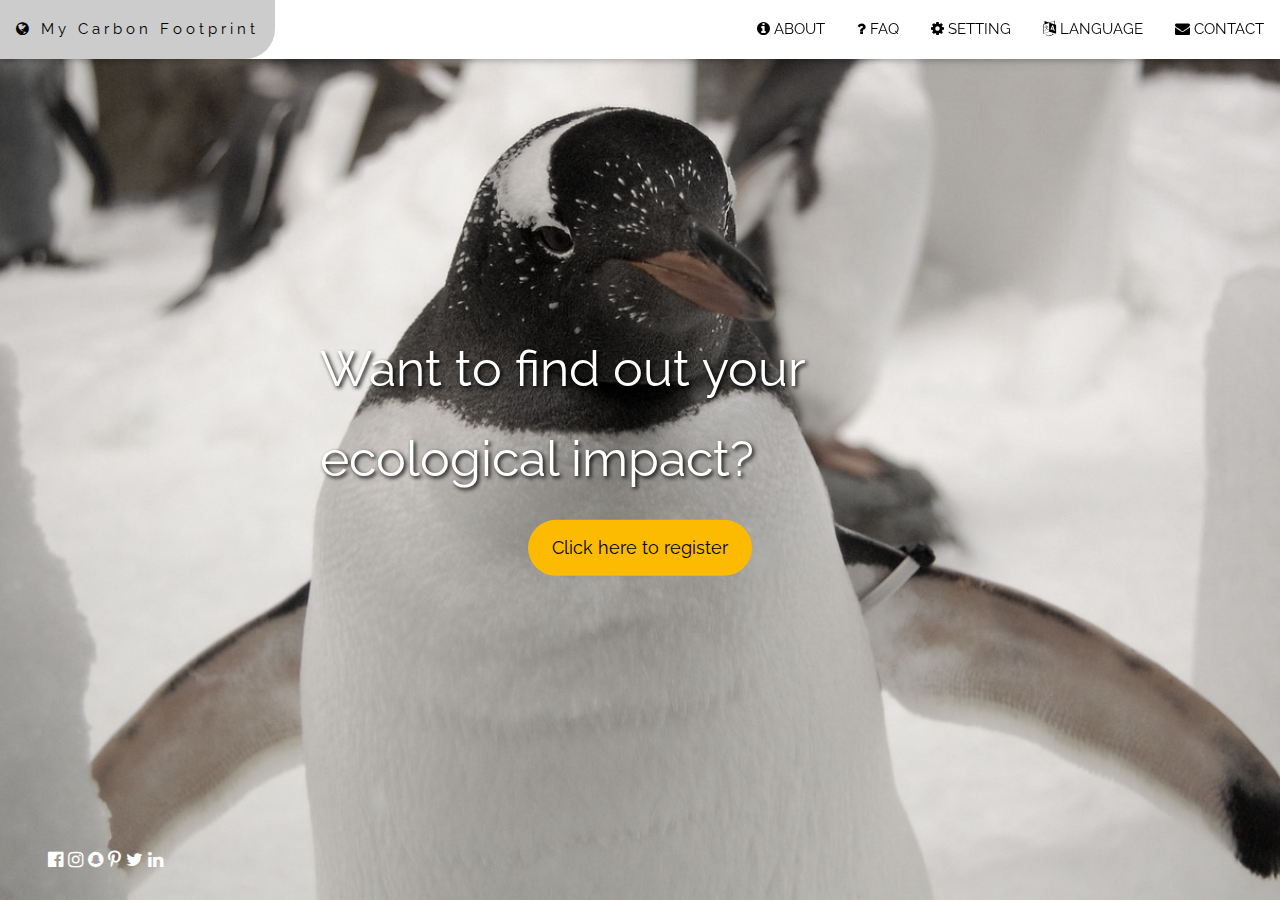
<file: index.html>
<!DOCTYPE html>
<html>
<head>
<title>Carbon Footprint</title>
<meta charset="UTF-8">
<meta name="viewport" content="width=device-width, initial-scale=1">
<link rel="stylesheet" href="https://www.w3schools.com/w3css/4/w3.css">
<link rel="stylesheet" href="https://fonts.googleapis.com/css?family=Raleway">
<link rel="stylesheet" href="https://cdnjs.cloudflare.com/ajax/libs/font-awesome/4.7.0/css/font-awesome.min.css">
<link rel="stylesheet" href="main.css">
</head>
<body>

<!-- Navbar (sit on top) -->
<div class="w3-top">
    <div class="w3-bar w3-white w3-card" id="myNavbar">
        <a href="#home" class="w3-bar-item w3-button w3-wide custom-home-background-colour"><i class="fa fa-globe"></i> My Carbon Footprint</a>
            <!-- Right-sided navbar links -->
            <div class="w3-right w3-hide-small">
                <a href="#about" class="w3-bar-item w3-button"><i class="fa fa-info-circle"></i> ABOUT</a>
                <a href="#faq" class="w3-bar-item w3-button"><i class="fa fa-question"></i> FAQ</a>
                <a href="#setting" class="w3-bar-item w3-button"><i class="fa fa-cog"></i> SETTING</a>
                <a href="#language" class="w3-bar-item w3-button"><i class="fa fa-language"></i> LANGUAGE</a>
                <a href="#contact" class="w3-bar-item w3-button"><i class="fa fa-envelope"></i> CONTACT</a>
            </div>
        </a>
    </div>
</div>

<!-- Header with full-height image -->
<header class="custom-background-image w3-display-container" id="home"></header>
<div class="w3-display-middle">
    <span class="custom-heading-text">Want to find out your ecological impact?</span><br>
    <div class="w3-center"><button class="w3-button w3-padding-large w3-large w3-margin-top custom-background-colour w3-hover-white" onclick="document.getElementById('trigger-modal').style.display='block'">Click here to register</button></div>
</div> 
<div class="w3-display-bottomleft w3-text-white w3-large custom-contact-icon">
    <i class="fa fa-facebook-official"></i>
    <i class="fa fa-instagram"></i>
    <i class="fa fa-snapchat"></i>
    <i class="fa fa-pinterest-p"></i>
    <i class="fa fa-twitter"></i>
    <i class="fa fa-linkedin"></i>
</div>

<!-- Form that pops up when the register button is clicked -->
<div id="trigger-modal" class="w3-modal custom-form">
    <div class="w3-modal-content w3-animate-zoom custom-form-size">
        <div class="w3-container w3-light-grey">
            <span onclick="document.getElementById('trigger-modal').style.display='none'" class="w3-button custom-exit-icon-colour w3-right w3-xlarge w3-hover-light-grey"><i class="fa fa-remove"></i></span>
            <h3 class="w3-center w3-large custom-heading-margin">REGISTRATION FORM</h3>
            <p class="w3-center w3-small">Please fill out the information below to register as a new customer</p>
        </div>
        <div class="w3-panel" id="form-ct">
            <form action="/action_page.php" target="_blank">
                <div class="w3-container" id="userInfo">
                    <div class="custom-section-display">
                        <i class="w3-xlarge fa fa-user custom-colour"></i>
                        <p> USER INFO</p>
                    </div>
                    <p><input class="w3-input w3-border custom-input-size" type="text" placeholder="First Name" required name="First Name"></p>
                    <p><input class="w3-input w3-border custom-input-size" type="text" placeholder="Surname" required name="Surname"></p>
                    <p><input class="w3-input w3-border custom-input-size" type="text" placeholder="Username" required name="Username"></p>
                    <p><input class="w3-input w3-border custom-input-size" type="password" placeholder="Password" required name="Password"></p>
                </div>
                <div class="w3-container" id="addressInfo">
                    <div class="custom-section-display">
                        <i class="w3-xlarge fa fa-map-marker custom-colour"></i>
                        <p>ADDRESS INFO</p>
                    </div>
                    <p><input class="w3-input w3-border custom-input-size" type="text" placeholder="Home Address" required name="Home Address"></p>
                    <p><input class="w3-input w3-border custom-input-size" type="text" placeholder="Work Address" required name="Work Address"></p>
                </div>
                <div class="w3-container" id="contactInfo">
                    <div class="custom-section-display">
                        <i class="w3-xlarge fa fa-phone custom-colour"></i>
                        <p>CONTACT INFO</p>
                    </div>
                    <p><input class="w3-input w3-border custom-input-size" type="tel" placeholder="Mobile Number" required name="Mobile Number"></p>
                    <p><input class="w3-input w3-border custom-input-size" type="email" placeholder="Email" required name="Email"></p>
                </div>
                <div class="w3-section w3-center">
                    <button class="w3-button w3-black w3-hover-red custom-form-button" onclick="document.getElementById('trigger-modal').style.display='none'"><i class="fa fa-remove"></i> CANCEL</button>
                    <button class="w3-button w3-black w3-hover-light-green custom-form-button" type="submit"><i class="fa fa-paper-plane"></i> REGISTER NOW</button>
                </div> 
            </form>
        </div>    
    </div>
</div>
 

<script>
// Modal Image Gallery
function onClick(element) {
    document.getElementById("img01").src = element.src;
    document.getElementById("modal01").style.display = "block";
    var captionText = document.getElementById("caption");
    captionText.innerHTML = element.alt;
}
</script>

</body>
</html>
</file>
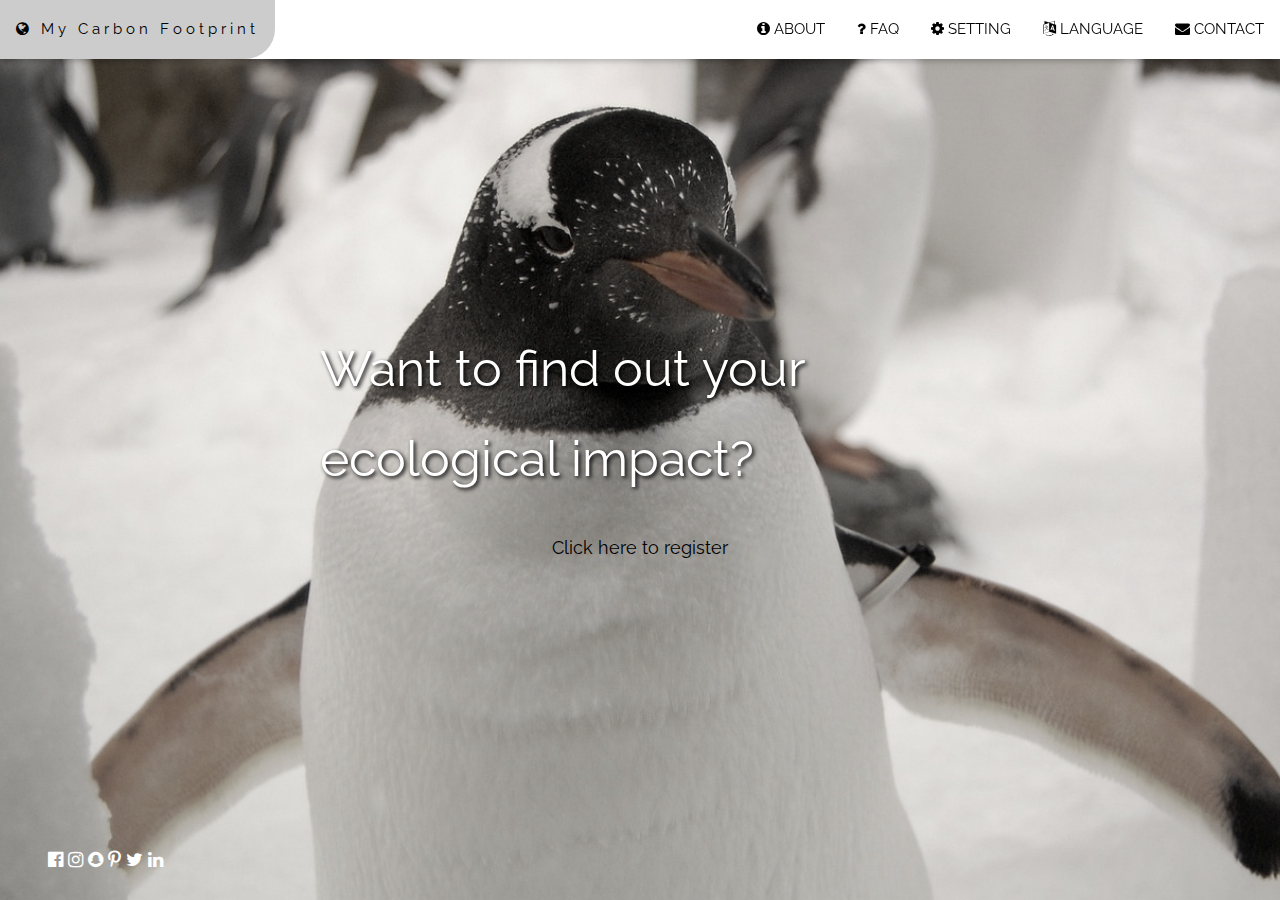
<file: carbonFootprint.html>
<!DOCTYPE html>
<html>
<head>
<title>Carbon Footprint</title>
<meta charset="UTF-8">
<meta name="viewport" content="width=device-width, initial-scale=1">
<link rel="stylesheet" href="https://www.w3schools.com/w3css/4/w3.css">
<link rel="stylesheet" href="https://fonts.googleapis.com/css?family=Raleway">
<link rel="stylesheet" href="https://cdnjs.cloudflare.com/ajax/libs/font-awesome/4.7.0/css/font-awesome.min.css">
<link rel="stylesheet" href="main.css">
</head>
<body>

<!-- Navbar (sit on top) -->
<div class="w3-top">
    <div class="w3-bar w3-white w3-card" id="myNavbar">
        <a href="#home" class="w3-bar-item w3-button w3-wide custom-home-background-colour"><i class="fa fa-globe"></i> My Carbon Footprint</a>
            <!-- Right-sided navbar links -->
            <div class="w3-right w3-hide-small">
                <a href="#about" class="w3-bar-item w3-button"><i class="fa fa-info-circle"></i> ABOUT</a>
                <a href="#faq" class="w3-bar-item w3-button"><i class="fa fa-question"></i> FAQ</a>
                <a href="#setting" class="w3-bar-item w3-button"><i class="fa fa-cog"></i> SETTING</a>
                <a href="#language" class="w3-bar-item w3-button"><i class="fa fa-language"></i> LANGUAGE</a>
                <a href="#contact" class="w3-bar-item w3-button"><i class="fa fa-envelope"></i> CONTACT</a>
            </div>
        </a>
    </div>
</div>

<!-- Header with full-height image -->
<header class="custom-background-image w3-display-container" id="home"></header>
<div class="w3-display-middle">
    <span class="custom-heading-text">Want to find out your ecological impact?</span><br>
    <div class="w3-center"><button class="w3-button w3-padding-large w3-large w3-margin-top custom-register-button w3-hover-white" onclick="document.getElementById('trigger-modal').style.display='block'">Click here to register</button></div>
</div> 
<div class="w3-display-bottomleft w3-text-white w3-large custom-contact-icon">
    <i class="fa fa-facebook-official"></i>
    <i class="fa fa-instagram"></i>
    <i class="fa fa-snapchat"></i>
    <i class="fa fa-pinterest-p"></i>
    <i class="fa fa-twitter"></i>
    <i class="fa fa-linkedin"></i>
</div>

<!-- Form that pops up when the register button is clicked -->
<div id="trigger-modal" class="w3-modal custom-form">
    <div class="w3-modal-content w3-animate-zoom custom-form-size">
        <div class="w3-container w3-light-grey">
            <span onclick="document.getElementById('trigger-modal').style.display='none'" class="w3-button custom-exit-icon-colour w3-right w3-xlarge w3-hover-light-grey"><i class="fa fa-remove"></i></span>
            <h3 class="w3-center w3-large custom-heading-margin">REGISTRATION FORM</h3>
            <p class="w3-center w3-small">Please fill out the information below to register as a new customer</p>
        </div>
        <div class="w3-panel" id="form-ct">
            <form action="/action_page.php" target="_blank">
                <div class="w3-container" id="userInfo">
                    <div class="custom-section-display">
                        <i class="w3-xlarge fa fa-user custom-form-icon-colour"></i>
                        <p> USER INFO</p>
                    </div>
                    <p><input class="w3-input w3-border custom-input-size" type="text" placeholder="First Name" required name="First Name"></p>
                    <p><input class="w3-input w3-border custom-input-size" type="text" placeholder="Surname" required name="Surname"></p>
                    <p><input class="w3-input w3-border custom-input-size" type="text" placeholder="Username" required name="Username"></p>
                    <p><input class="w3-input w3-border custom-input-size" type="password" placeholder="Password" required name="Password"></p>
                </div>
                <div class="w3-container" id="addressInfo">
                    <div class="custom-section-display">
                        <i class="w3-xlarge fa fa-map-marker custom-form-icon-colour"></i>
                        <p>ADDRESS INFO</p>
                    </div>
                    <p><input class="w3-input w3-border custom-input-size" type="text" placeholder="Home Address" required name="Home Address"></p>
                    <p><input class="w3-input w3-border custom-input-size" type="text" placeholder="Work Address" required name="Work Address"></p>
                </div>
                <div class="w3-container" id="contactInfo">
                    <div class="custom-section-display">
                        <i class="w3-xlarge fa fa-phone custom-form-icon-colour"></i>
                        <p>CONTACT INFO</p>
                    </div>
                    <p><input class="w3-input w3-border custom-input-size" type="tel" placeholder="Mobile Number" required name="Mobile Number"></p>
                    <p><input class="w3-input w3-border custom-input-size" type="email" placeholder="Email" required name="Email"></p>
                </div>
                <div class="w3-section w3-center">
                    <button class="w3-button w3-black w3-hover-red custom-form-button" onclick="document.getElementById('trigger-modal').style.display='none'"><i class="fa fa-remove"></i> CANCEL</button>
                    <button class="w3-button w3-black w3-hover-light-green custom-form-button" type="submit"><i class="fa fa-paper-plane"></i> REGISTER NOW</button>
                </div> 
            </form>
        </div>    
    </div>
</div>
 

<script>
// Modal Image Gallery
function onClick(element) {
    document.getElementById("img01").src = element.src;
    document.getElementById("modal01").style.display = "block";
    var captionText = document.getElementById("caption");
    captionText.innerHTML = element.alt;
}
</script>

</body>
</html>
</file>
<file: main.css>
body,h1,h2,h3,h4,h5,h6 {font-family: "Raleway", sans-serif}

body, html {
  height: 100%;
  line-height: 1.8;
}

/* Full height image header */
.custom-background-image {
  background-position: center;
  background-size: cover;
  /* Image from pixabay by LoneWombatMedia https://pixabay.com/photos/penguin-gentoo-penguin-aquarium-802453 */
  background-image: url("background.jpg");
  min-height: 100%;
  filter: grayscale(70%);
}

.w3-bar .w3-button {
  padding: 16px;
}

.custom-heading-text {
  color: #ffffff;
  text-shadow: 2px 2px 4px #000000;
  font-size: 50px;
}

.custom-background-colour {
  background-color: #fcbb00;
  border-radius: 30px;
}

.w3-display-bottomleft .fa:hover {
  color: #FCBB00;
}

.custom-contact-icon {
  padding:24px 48px;
}

.custom-colour {
  color:#fcbb00;
}

.custom-exit-icon-colour {
  color:#E13333;
  opacity: 0.85;
}

.custom-input-size {
  font-size:small;
  border-radius: 10px;
  height: 35px;
}

.custom-input-size:focus {
  outline: none !important;
  box-shadow: 0 0 10px #fcbb00;
}

.custom-section-display {
  display: flex; 
  justify-content: center; 
  align-items: center;
  margin-bottom: -25px;
  margin-top: 10px;
  text-shadow: 0.5px 0.5px 2px #fcbb00;
}

.custom-form-button {
  border-radius: 20px;
  margin-left: 5px;
  margin-right: 5px;
  margin-top: 20px;
  font-size: small;
}

.custom-form {
  z-index:4;
}

.custom-heading-margin {
  margin-bottom: -10px;
}

.custom-form-size {
  max-width: 700px;
}

.custom-home-background-colour {
  background-color: #fcbb00;
  border-bottom-right-radius: 30px;
}
</file>
